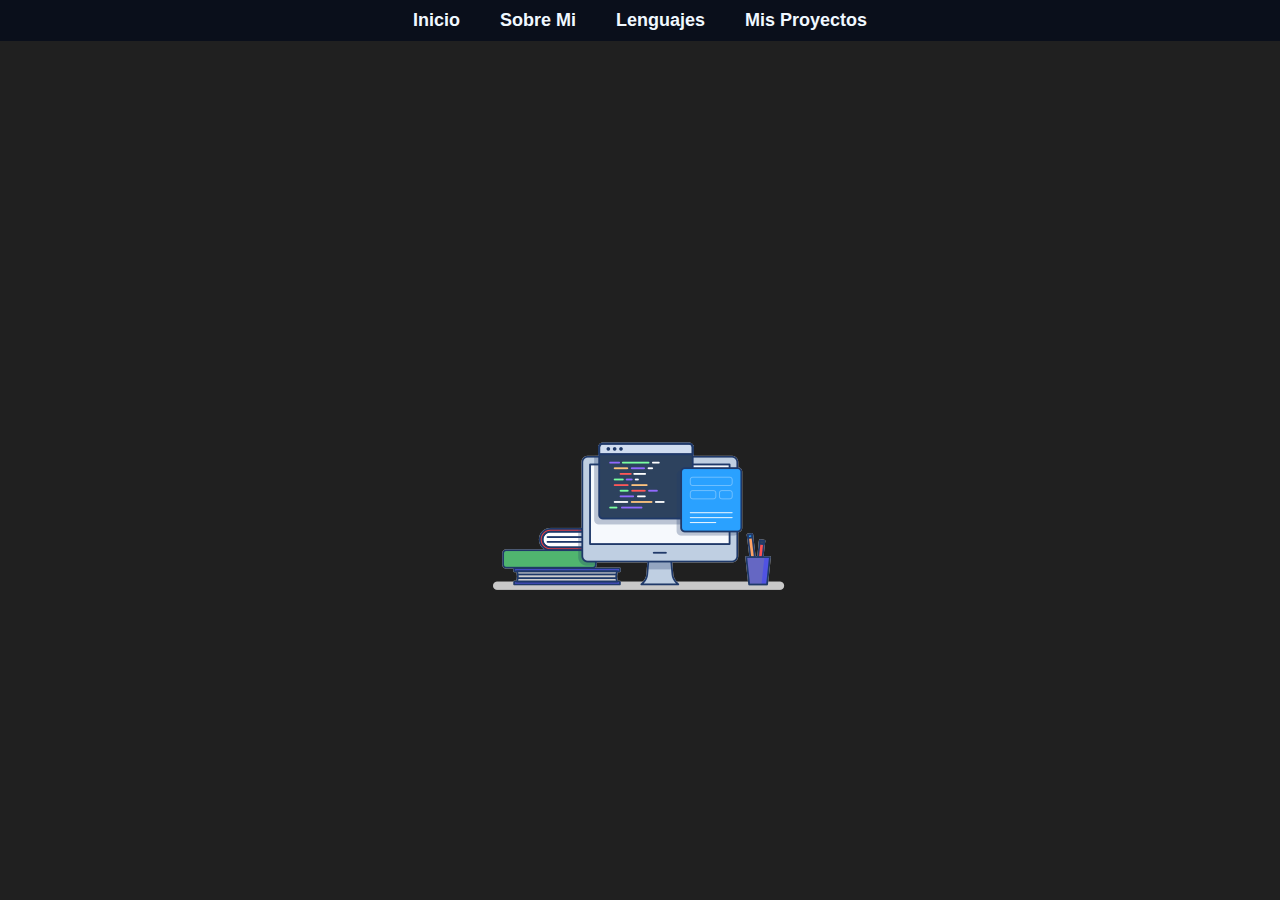
<file: index.html>
<!DOCTYPE html>
<html lang="es">
<head>
    <meta charset="UTF-8">
    <meta http-equiv="X-UA-Compatible" content="IE=edge">
    <meta name="viewport" content="width=device-width, initial-scale=1.0">
    <link rel="stylesheet" href="style.css">
    
    <title>Mi Portafolio Personal</title>
</head>
<body>
    <header>
        <nav>
            <ul>
                <li><a href="index.html">Inicio</a></li>
                <li><a href="sobre_mi.html">Sobre Mi</a></li>
                <li><a href="lenguajes_que_manejo.html">Lenguajes</a></li>
                <li><a href="proyectos.html">Mis Proyectos</a></li>
            </ul>
        </nav>
    </header>

    <div class="inicio">
        <div>
            <h1>Hola, soy <span class="nombre-destacado">Tomás Arquíbola</span></h1>
            <h2>Soy estudiante de Programación.</h2>
            <img src="imagen_inicio.png" alt="Descripción de la imagen" class="imagen-inferior">
        </div>
    </div>
</body>
</html>
</file>
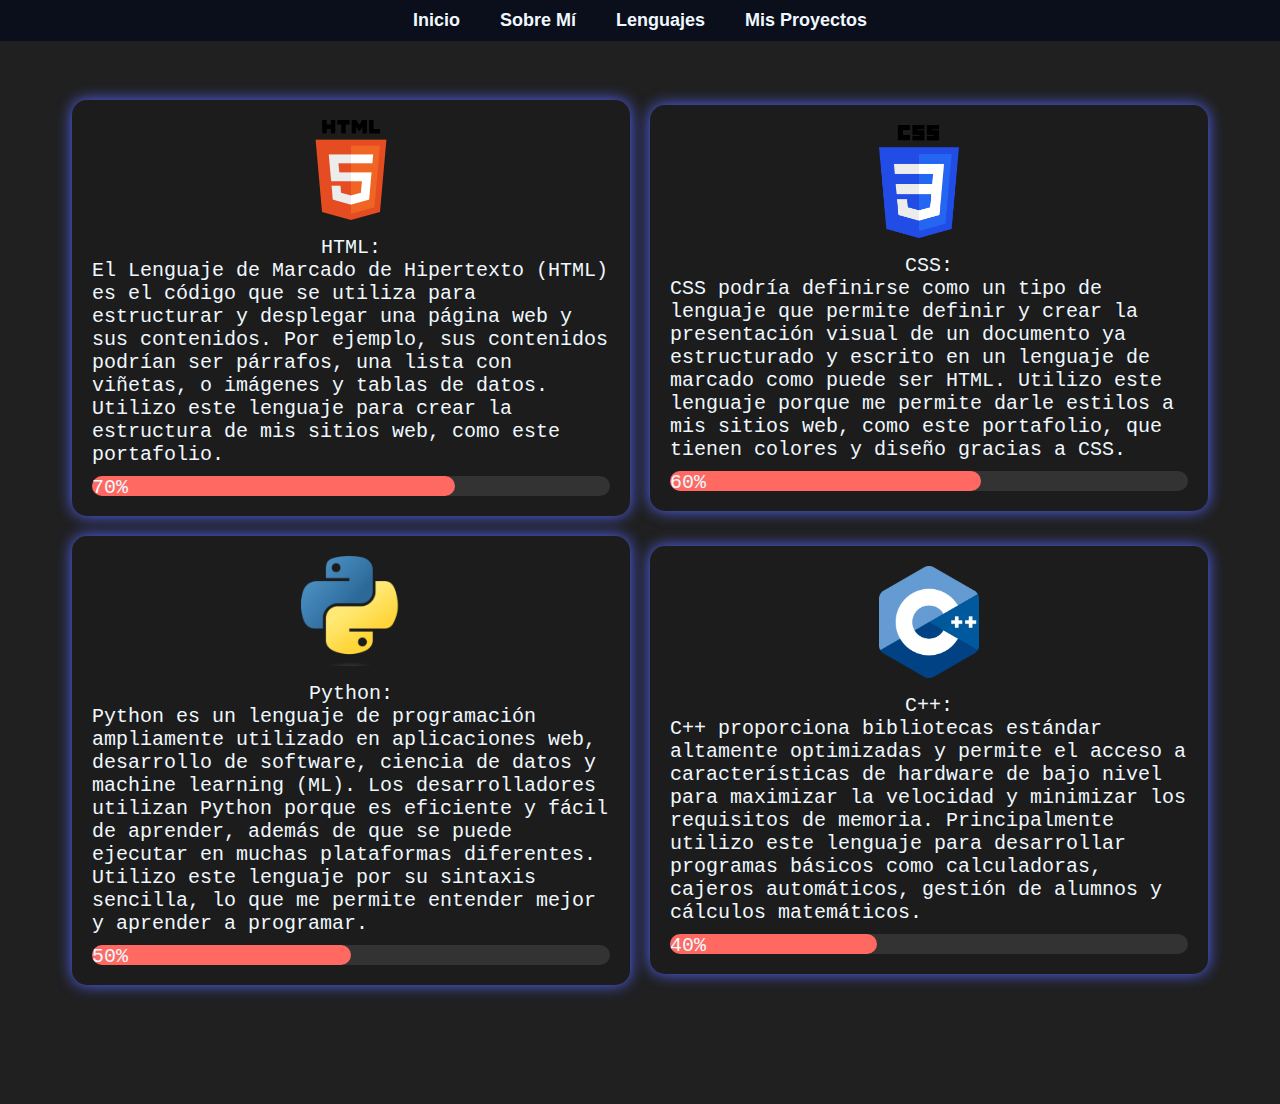
<file: lenguajes_que_manejo.html>
<!DOCTYPE html>
<html lang="es">

<head>
    <meta charset="UTF-8">
    <meta name="viewport" content="width=device-width, initial-scale=1.0">
    <title>Lenguajes que manejo</title>
    <link rel="stylesheet" href="style.css">
</head>

<body>
    <header>
        <nav>
            <ul>
                <li><a href="index.html">Inicio</a></li>
                <li><a href="sobre_mi.html">Sobre Mí</a></li>
                <li><a href="lenguajes_que_manejo.html">Lenguajes</a></li>
                <li><a href="proyectos.html">Mis Proyectos</a></li>
            </ul>
        </nav>
    </header>
    <div class="lenguajes" id="lenguajes">
        <div class="lenguajes-container">
            <div class="lenguaje">
                <div class="lenguaje-imagen">
                    <img src="logo_html.png" alt="Icono Lenguaje 1">
                </div>
                <div class="lenguaje-nombre">HTML:</div>
                <div class="lenguaje-info">
                    El Lenguaje de Marcado de Hipertexto (HTML) es el código que se utiliza para estructurar y desplegar
                    una página web y sus contenidos. Por ejemplo, sus contenidos podrían ser párrafos, una lista con
                    viñetas, o imágenes y tablas de datos. Utilizo este lenguaje para crear la estructura de mis sitios
                    web, como este portafolio.
                </div>
                <div class="bar-container">
                    <div class="bar" style="width: 70%;">70%</div>
                </div>
            </div>

            <div class="lenguaje">
                <div class="lenguaje-imagen">
                    <img src="imagen_css.png" alt="Icono Lenguaje 2" width="80%">
                </div>
                <div class="lenguaje-nombre">CSS:</div>
                <div class="lenguaje-info">
                    CSS podría definirse como un tipo de lenguaje que permite definir y crear la presentación visual
                    de un documento ya estructurado y escrito en un lenguaje de marcado como puede ser HTML. Utilizo
                    este lenguaje porque me permite darle estilos a mis sitios web, como este portafolio, que tienen
                    colores y diseño gracias a CSS.
                </div>
                <div class="bar-container">
                    <div class="bar" style="width: 60%;">60%</div>
                </div>
            </div>

            <div class="lenguaje">
                <div class="lenguaje-imagen">
                    <img src="imagen_python.png" alt="Icono Lenguaje 3">
                </div>
                <div class="lenguaje-nombre">Python:</div>
                <div class="lenguaje-info">
                    Python es un lenguaje de programación ampliamente utilizado en aplicaciones web, desarrollo de
                    software, ciencia de datos y machine learning (ML). Los desarrolladores utilizan Python porque es
                    eficiente y fácil de aprender, además de que se puede ejecutar en muchas plataformas diferentes.
                    Utilizo este lenguaje por su sintaxis sencilla, lo que me permite entender mejor y aprender a
                    programar.
                </div>
                <div class="bar-container">
                    <div class="bar" style="width: 50%;">50%</div>
                </div>
            </div>

            <div class="lenguaje">
                <div class="lenguaje-imagen">
                    <img src="imagen_cmasmas.png" alt="Icono Lenguaje 4">
                </div>
                <div class="lenguaje-nombre">C++:</div>
                <div class="lenguaje-info">
                    C++ proporciona bibliotecas estándar altamente optimizadas y permite el acceso a características de
                    hardware de bajo nivel para maximizar la velocidad y minimizar los requisitos de memoria. Principalmente
                    utilizo este lenguaje para desarrollar programas básicos como calculadoras, cajeros automáticos,
                    gestión de alumnos y cálculos matemáticos.
                </div>
                <div class="bar-container">
                    <div class="bar" style="width: 40%;">40%</div>
                </div>
            </div>
        </div>
    </div>
</body>

</html>
</file>
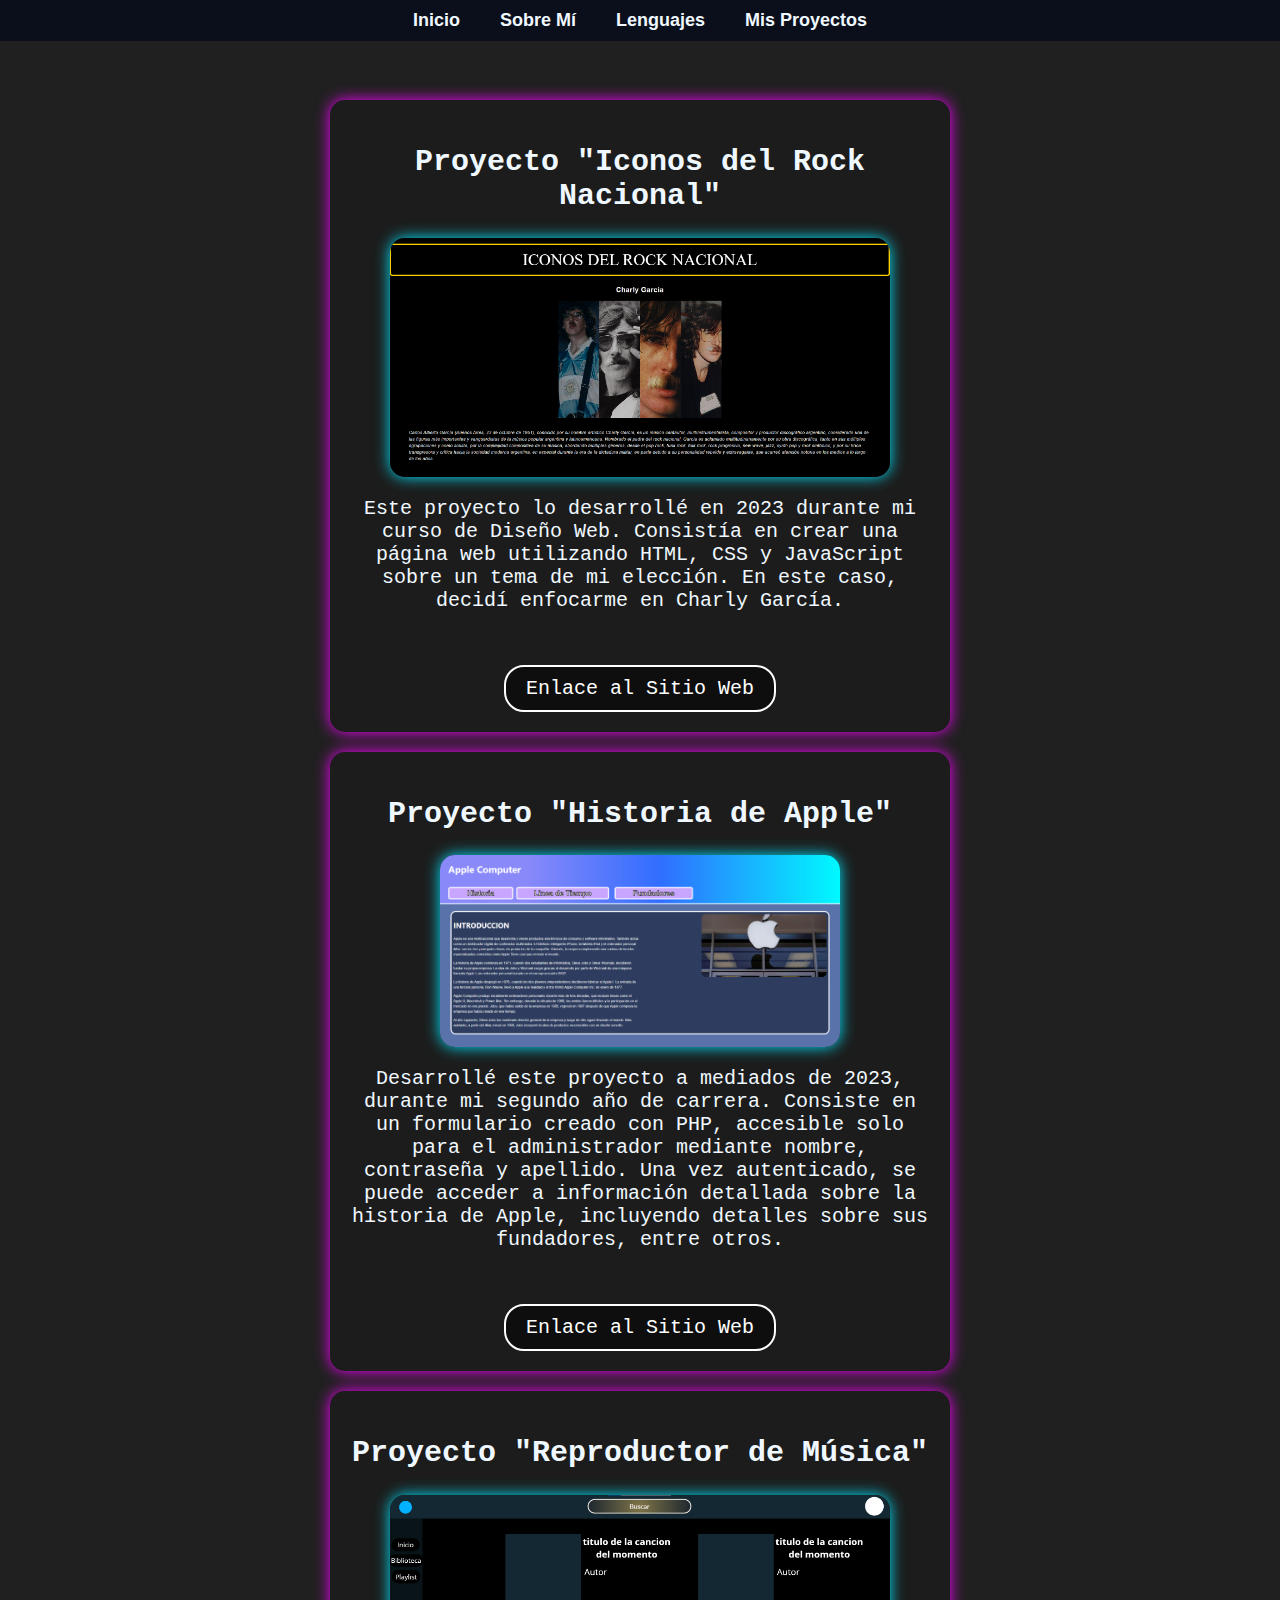
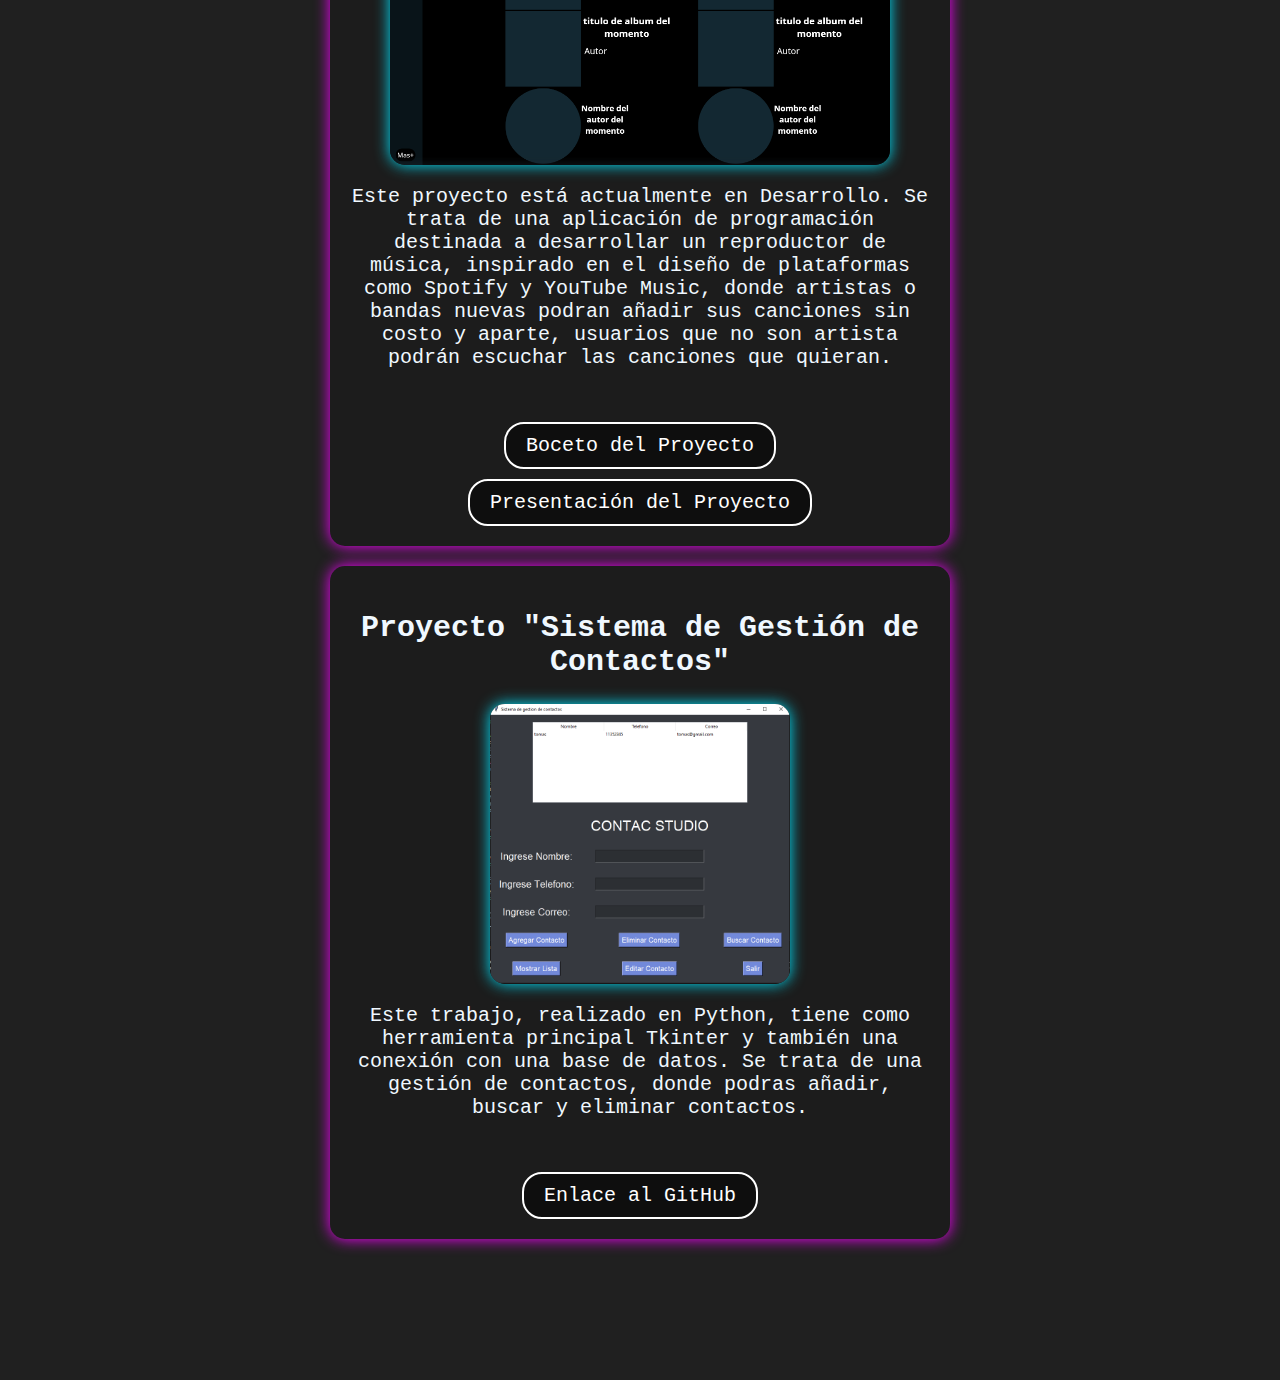
<file: proyectos.html>
<!DOCTYPE html>
<html lang="es">

<head>
    <meta charset="UTF-8">
    <meta name="viewport" content="width=device-width, initial-scale=1.0">
    <title>Proyectos</title>
    <link rel="stylesheet" href="style.css">
</head>

<body>
    <header>
        <nav>
            <ul>
                <li><a href="index.html">Inicio</a></li>
                <li><a href="sobre_mi.html">Sobre Mí</a></li>
                <li><a href="lenguajes_que_manejo.html">Lenguajes</a></li>
                <li><a href="proyectos.html">Mis Proyectos</a></li>
            </ul>
        </nav>
    </header>

    <div class="project-container" id="proyectos">
        <div class="project">
            <h2>Proyecto "Iconos del Rock Nacional"</h2>
            <div class="imagen_del_proyecto">
                <img src="imagen_proyecto_rock_nacional.png" alt="Imagen del proyecto" width="500px">
            </div>

            <p>Este proyecto lo desarrollé en 2023 durante mi curso de Diseño Web. Consistía en crear una página web
                utilizando HTML, CSS y JavaScript sobre un tema de mi elección. En este caso, decidí enfocarme en Charly
                García.</p>
            <br>
            <a href="https://tomasarquibola.github.io/" target="_blank">Enlace al Sitio Web</a>
        </div>

        <div class="project">
            <h2>Proyecto "Historia de Apple"</h2>
            <div class="imagen_del_proyecto">
                <img src="proyecto_apple.png" alt="Imagen del proyecto" width="400px">
            </div>
            <p>Desarrollé este proyecto a mediados de 2023, durante mi segundo año de carrera. Consiste en un formulario
                creado con PHP, accesible solo para el administrador mediante nombre, contraseña y apellido. Una vez
                autenticado, se puede acceder a información detallada sobre la historia de Apple, incluyendo detalles
                sobre sus fundadores, entre otros.</p>
            <br>
            <a href="https://tomasarquibola.github.io/Proyecto-Historia-Apple/" target="_blank">Enlace al Sitio Web</a>
        </div>

        <div class="project">
            <h2>Proyecto "Reproductor de Música"</h2>
            <div class="imagen_del_proyecto">
                <img src="proyecto_music.png" alt="Imagen del proyecto" width="500px">
            </div>

            <p>Este proyecto está actualmente en Desarrollo. Se trata de una aplicación de programación destinada a
                desarrollar un reproductor de música, inspirado en el diseño de plataformas como Spotify y YouTube
                Music, donde artistas o bandas nuevas podran añadir sus canciones sin costo y aparte, usuarios que no
                son artista podrán escuchar las canciones que quieran.</p>
            <br>
            <a href="https://www.canva.com/design/DAGHxkLAg_c/IgJFnBQdqMq9iOw4ca3fPg/edit?utm_content=DAGHxkLAg_c&utm_campaign=designshare&utm_medium=link2&utm_source=sharebutton"
                target="_blank">Boceto del Proyecto</a>
            <a href="https://www.canva.com/design/DAGHx-HQofQ/JktRX1LOwTXjOQMncLpcjg/edit?utm_content=DAGHx-HQofQ&utm_campaign=designshare&utm_medium=link2&utm_source=sharebutton"
                target="_blank">Presentación del Proyecto</a>
        </div>

        <div class="project">
            <h2>Proyecto "Sistema de Gestión de Contactos"</h2>
            <div class="imagen_del_proyecto">
                <img src="proyecto_programacion.png" alt="Imagen del proyecto" width="300px">
            </div>  

            <p>Este trabajo, realizado en Python, tiene como herramienta principal Tkinter y también una conexión con
                una base de datos. Se trata de una gestión de contactos, donde podras añadir, buscar y eliminar
                contactos.</p>
            <br>
            <a href="https://github.com/mayorgamaximo/gestion-de-contactos.git" target="_blank">Enlace al GitHub</a>
        </div>
    </div>
</body>

</html>
</file>
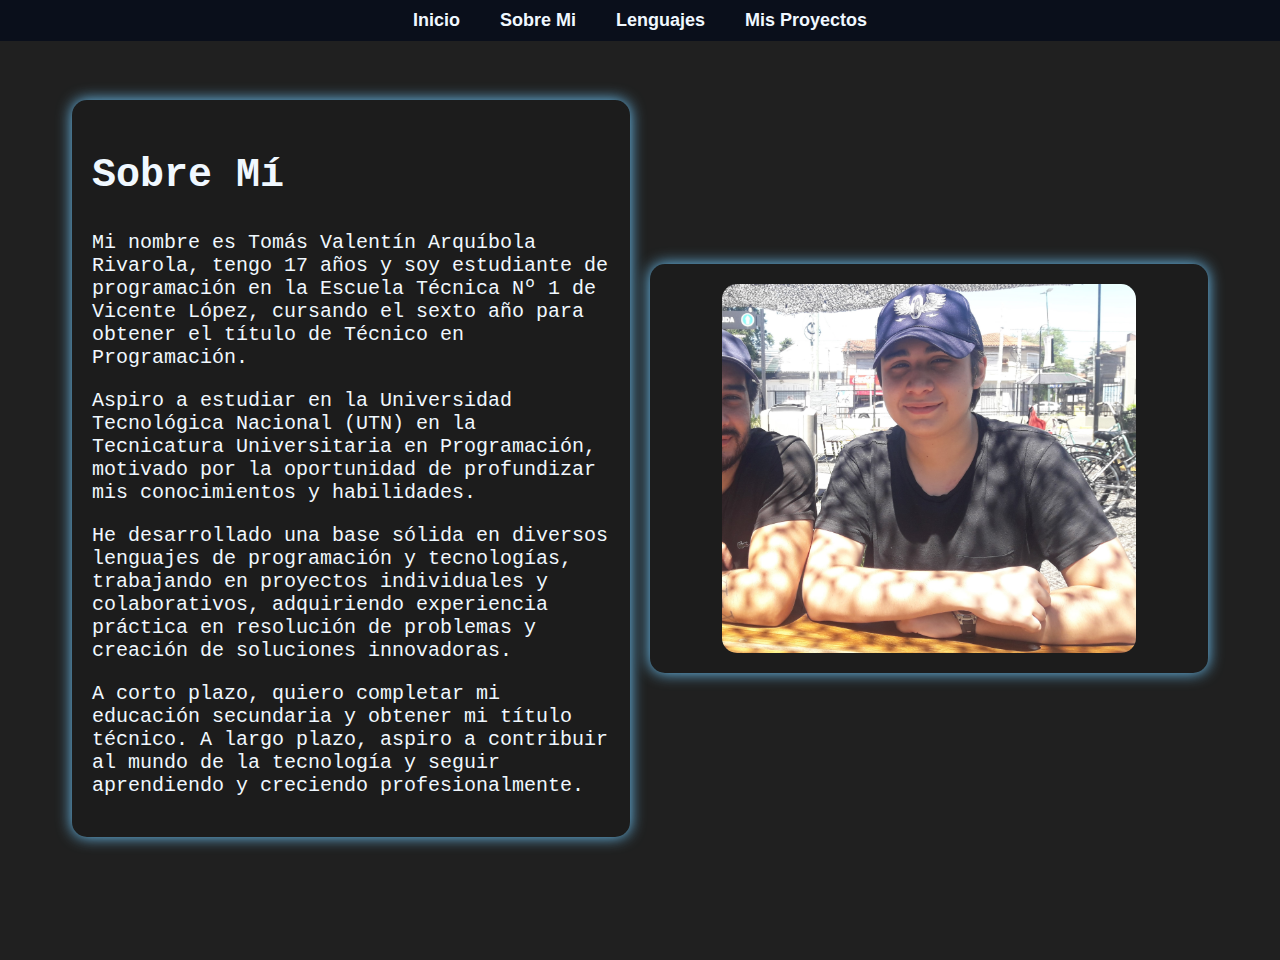
<file: sobre_mi.html>
<!DOCTYPE html>
<html lang="en">
<head>
    <meta charset="UTF-8">
    <meta name="viewport" content="width=device-width, initial-scale=1.0">
    <title>Sobre Mi</title>
    <link rel="stylesheet" href="style.css">

</head>
<body>
    <header>
        <nav>
            <ul>
                <li><a href="index.html">Inicio</a></li>
                <li><a href="sobre_mi.html">Sobre Mi</a></li>
                <li><a href="lenguajes_que_manejo.html">Lenguajes</a></li>
                <li><a href="proyectos.html">Mis Proyectos</a></li>
            </ul>
        </nav>
    </header>
    <div class="sobre_mi" id="sobre_mi">
        
        <div>
            <h2>Sobre Mí</h2>
            <p>
                Mi nombre es Tomás Valentín Arquíbola Rivarola, tengo 17 años y soy estudiante de programación en la
                Escuela Técnica Nº 1 de Vicente López, cursando el sexto año para obtener el título de Técnico en
                Programación.
            </p>
            <p>
                Aspiro a estudiar en la Universidad Tecnológica Nacional (UTN) en la Tecnicatura Universitaria en
                Programación, motivado por la oportunidad de profundizar mis conocimientos y habilidades.
            </p>
            <p>
                He desarrollado una base sólida en diversos lenguajes de programación y tecnologías, trabajando en
                proyectos individuales y colaborativos, adquiriendo experiencia práctica en resolución de problemas y
                creación de soluciones innovadoras.
            </p>
            <p>
                A corto plazo, quiero completar mi educación secundaria y obtener mi título técnico. A largo plazo,
                aspiro a contribuir al mundo de la tecnología y seguir aprendiendo y creciendo profesionalmente.
            </p>
            
        </div>

        <div class="imagen_programador">
            <img src="20230129_113034.jpg" alt="Imagen de programador">
        </div>
    </div>
</body>
</html>
</file>
<file: style.css>
/* Estilos generales */
body {
    margin: 0;
    background-color: #202020;
    color: aliceblue;
    font-family: 'Segoe UI', Tahoma, Geneva, Verdana, sans-serif;
    animation: backgroundTransition 4s infinite alternate;
}

@keyframes backgroundTransition {
    0% { background-color: #202020; }
    25% { background-color: #2c2c2c; }
    50% { background-color: #383838; }
    75% { background-color: #2c2c2c; }
    100% { background-color: #202020; }
}

/* Estilos para texto destacado */
.nombre-destacado {
    color: rgb(0, 121, 255);
    background: linear-gradient(90deg, rgba(0, 121, 255, 1) 0%, rgba(255, 0, 249, 1) 46%);
    background-clip: text;
    -webkit-background-clip: text;
    -webkit-text-fill-color: transparent;
}

/* Estilos para la sección de inicio */
.inicio {
    display: flex;
    justify-content: center;
    align-items: center;
    height: 100vh;
    text-align: center;
    padding: 0 20px;
}

.inicio h1 {
    font-size: 80px;
    margin: 0;
    opacity: 0;
    animation: fadeIn 1s ease-in forwards;
}
.inicio h2 {
    font-family: monospace;
    font-size: 40px;
    margin: 0;
    opacity: 0;
    animation: fadeIn 1s ease-in forwards;
}

.imagen-inferior {
    max-width: 100%;
    height: auto;
    border-radius: 15px;
}
/* Estilos para las imágenes */
.imagen_programador img{
    max-width: 80%;
    height: auto;
    border-radius: 15px;
}
.imagen_programador {
    display: flex;
    justify-content: center; 
    align-items: center; 
    height: 100%; 
}

.imagen_del_proyecto img {
    max-width: 100%;
    height: auto;
    border-radius: 15px;
    box-shadow: 0 0 15px #00e5ff;
}

.imagen_del_proyecto {
    display: flex;
    justify-content: center;
    align-items: center;
    width: 100%;
    height: 100%;
}

/* Efecto de agrandamiento al hacer hover sobre imágenes */
img {
    transition: transform 0.3s ease-in-out;
}

img:hover {
    transform: scale(1.1);
}

/* Estilos para la sección "Sobre mí" */
.sobre_mi {
    display: flex;
    justify-content: center;
    align-items: center;
    gap: 20px;
    padding: 100px 20px;
    flex-wrap: wrap;
    transition: transform 0.3s ease-in-out;
}

.sobre_mi h2 {
    font-size: 40px;
    font-weight: bolder;
}

.sobre_mi div {
    font-family: monospace;
    font-size: 20px;
    background-color: #1c1c1c;
    padding: 20px;
    border-radius: 15px;
    box-shadow: 0 0 15px #71cbff;
    max-width: 800px;
    width: 45%;
    box-sizing: border-box;
}

.sobre_mi:hover {
    transform: scale(1.05); 
}

/* Estilos para la sección de lenguajes */
.lenguajes-container {
    display: flex;
    justify-content: center;
    align-items: center;
    gap: 20px;
    padding: 100px 20px;
    flex-wrap: wrap;
}

.lenguaje {
    font-family: monospace;
    font-size: 20px;
    background-color: #1c1c1c;
    padding: 20px;
    border-radius: 15px;
    box-shadow: 0 0 15px #5465ff;
    max-width: 800px;
    width: 45%;
    box-sizing: border-box;
    transition: transform 0.3s ease-in-out;
    display: flex;
    flex-direction: column;
    align-items: center;
}

.lenguaje img {
    max-width: 100px;
    margin-bottom: 10px;
}

.lenguaje:hover {
    transform: scale(1.05);
}

/* Estilos para la sección de proyectos */
.project-container {
    display: flex;
    justify-content: center;
    align-items: center;
    gap: 20px;
    padding: 100px 20px;
    flex-wrap: wrap;
    overflow-x: auto;
}

.project {
    font-family: monospace;
    font-size: 20px;
    background-color: #1c1c1c;
    padding: 20px;
    border-radius: 15px;
    box-shadow: 0 0 15px #f700ff;
    max-width: 800px;
    width: 50%;
    box-sizing: border-box;
    text-align: center;
    transition: box-shadow 0.3s ease-in-out;
    flex: 0 0 auto;
    transition: transform 0.3s ease-in-out;
}

.project a {
    display: inline-block;
    padding: 10px 20px;
    margin-top: 10px;
    color: #ffffff;
    background-color: rgba(0, 0, 0, 0.5);
    border: 2px solid #ffffff;
    border-radius: 20px;
    text-decoration: none;
    font-family: inherit;
    transition: background-color 0.3s ease, color 0.3s ease, border 0.3s ease;
}

.project:hover {
    transform: scale(1.05);
}

.project a:hover {
    background-color: #ffffff;
    color: #000000;
    border: 2px solid #000000;
}

/* Estilos para el header y la navegación */
header {
    background-color: #0a0f1b;
    padding: 10px 0;
    position: fixed;
    width: 100%;
    top: 0;
    left: 0;
    z-index: 1000;
}

nav ul {
    list-style: none;
    display: flex;
    justify-content: center;
    margin: 0;
    padding: 0;
}

nav li {
    margin: 0 20px;
}

nav a {
    color: aliceblue;
    text-decoration: none;
    font-size: 18px;
    font-weight: bold;
}

/* Barra de progreso */
.bar-container {
    width: 100%;
    background-color: #333;
    border-radius: 10px;
    margin-top: 10px;
}

.bar {
    height: 20px;
    background-color: #ff6961;
    border-radius: 10px;
}

/* Animaciones */
@keyframes fadeIn {
    from {
        opacity: 0;
        transform: translateY(-20px);
    }
    to {
        opacity: 1;
        transform: translateY(0);
    }
}

@keyframes fadeInMobile {
    from {
        opacity: 0;
        transform: translateY(-10px);
    }
    to {
        opacity: 1;
        transform: translateY(0);
    }
}

/* Efectos adicionales */
a {
    transition: color 0.3s ease;
}

a:hover {
    color: #aa75ff;
}

/* Responsive */
@media screen and (max-width: 768px) {
    .inicio {
        flex-direction: column;
        text-align: center;
        padding: 0 10px;
    }

    .inicio h1 {
        font-size: 40px;
    }

    .inicio h2 {
        font-size: 20px;
    }

    .imagen-inferior {
        max-width: 90%;
    }
    .lenguajes-container,
    .project-container,
    .sobre_mi {
        flex-direction: column;
        align-items: center;
    }
    
    .lenguaje,
    .project,
    .sobre_mi div {
        width: 90%;
    }

}
</file>
